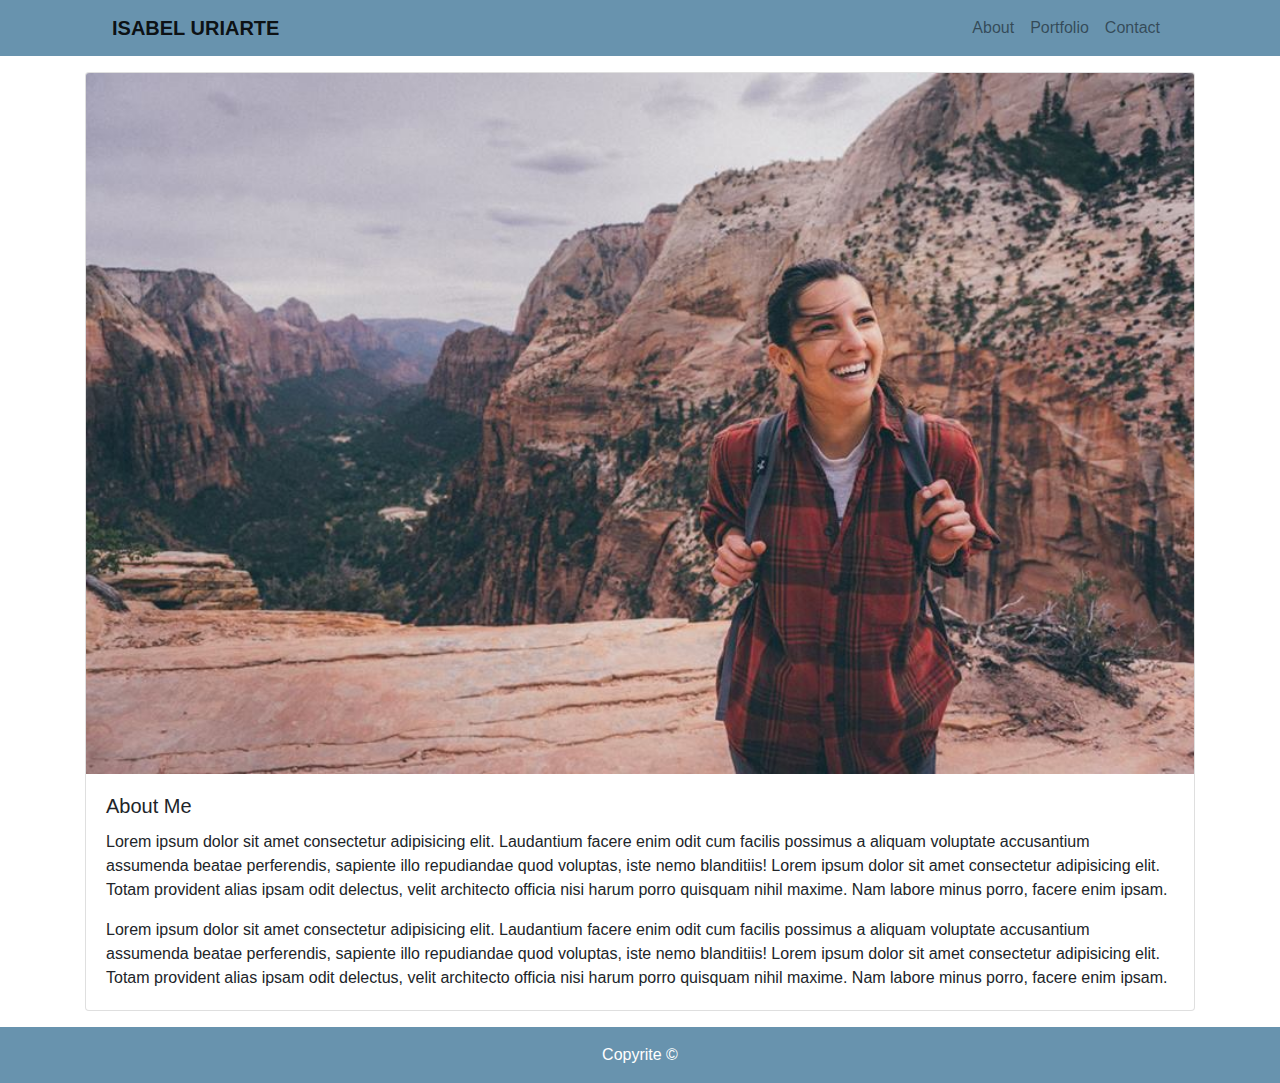
<file: index.html>
<!DOCTYPE html>
<html lang="en">
<head>
    <meta charset="UTF-8">
    <meta name="viewport" content="width=device-width, initial-scale=1.0">
    <meta http-equiv="X-UA-Compatible" content="ie=edge">
    <link rel="stylesheet" href="https://stackpath.bootstrapcdn.com/bootstrap/4.3.1/css/bootstrap.min.css" integrity="sha384-ggOyR0iXCbMQv3Xipma34MD+dH/1fQ784/j6cY/iJTQUOhcWr7x9JvoRxT2MZw1T" crossorigin="anonymous">
    <link rel="stylesheet" href="style.css">
    <title>About Me</title>
</head>
<body>

        <nav class="navbar navbar-expand-lg navbar-light">
                <a class="navbar-brand ml-5 pl-5 font-weight-bold" href="#">ISABEL URIARTE</a>
                <button class="navbar-toggler" type="button" data-toggle="collapse" data-target="#navbarNav" aria-controls="navbarNav" aria-expanded="false" aria-label="Toggle navigation">
                  <span class="navbar-toggler-icon"></span>
                </button>
                <div class="collapse navbar-collapse mr-5 pr-5" id="navbarNav">
                  <ul class="navbar-nav ml-auto">
                    <li class="nav-item">
                      <a class="nav-link" href="index.html">About</a>
                    </li>
                    <li class="nav-item">
                      <a class="nav-link" href="gallery.html">Portfolio</a>
                    </li>
                    <li class="nav-item">
                            <a class="nav-link" href="contact.html">Contact</a>
                    </li>
                  </ul>
                </div>
        </nav>

        <div class="container mt-3">

                <div class="card mb-3">
                        <img src="Assets/Images/Zion Candid copy.jpg" class="card-img-top" alt="isabel-photo">
                        <div class="card-body">
                          <h5 class="card-title">About Me</h5>
                          <p class="card-text">
                              Lorem ipsum dolor sit amet consectetur adipisicing elit. Laudantium facere enim odit cum facilis possimus a aliquam voluptate accusantium assumenda beatae perferendis, sapiente illo repudiandae quod voluptas, iste nemo blanditiis! Lorem ipsum dolor sit amet consectetur adipisicing elit. Totam provident alias ipsam odit delectus, velit architecto officia nisi harum porro quisquam nihil maxime. Nam labore minus porro, facere enim ipsam.
                          </p>
                          <p class="card-text">
                                Lorem ipsum dolor sit amet consectetur adipisicing elit. Laudantium facere enim odit cum facilis possimus a aliquam voluptate accusantium assumenda beatae perferendis, sapiente illo repudiandae quod voluptas, iste nemo blanditiis! Lorem ipsum dolor sit amet consectetur adipisicing elit. Totam provident alias ipsam odit delectus, velit architecto officia nisi harum porro quisquam nihil maxime. Nam labore minus porro, facere enim ipsam.
                            </p>

                        </div>
                      </div>



        </div>

        <footer class="footer mt-auto py-3 text-center"> Copyrite &copy;</footer>


        <script src="https://code.jquery.com/jquery-3.3.1.slim.min.js" integrity="sha384-q8i/X+965DzO0rT7abK41JStQIAqVgRVzpbzo5smXKp4YfRvH+8abtTE1Pi6jizo" crossorigin="anonymous"></script>
        <script src="https://cdnjs.cloudflare.com/ajax/libs/popper.js/1.14.7/umd/popper.min.js" integrity="sha384-UO2eT0CpHqdSJQ6hJty5KVphtPhzWj9WO1clHTMGa3JDZwrnQq4sF86dIHNDz0W1" crossorigin="anonymous"></script>
        <script src="https://stackpath.bootstrapcdn.com/bootstrap/4.3.1/js/bootstrap.min.js" integrity="sha384-JjSmVgyd0p3pXB1rRibZUAYoIIy6OrQ6VrjIEaFf/nJGzIxFDsf4x0xIM+B07jRM" crossorigin="anonymous"></script>
    
</body>
</html>
</file>
<file: style.css>
html {
    height: 100%;
}

body {
    display: flex;
    flex-direction: column;
    min-height: 100%;

}

.navbar {
    background: #6893AE;

}


.links {
    color: black;
}

.footer {
    margin-top: auto;
    background: #6893AE;
    color: white;
}

/* .navcontent {
    width: 930px;
    display: flex;
    justify-content: space-between;
    align-items: center;
    margin: 0 auto;
} */
</file>
